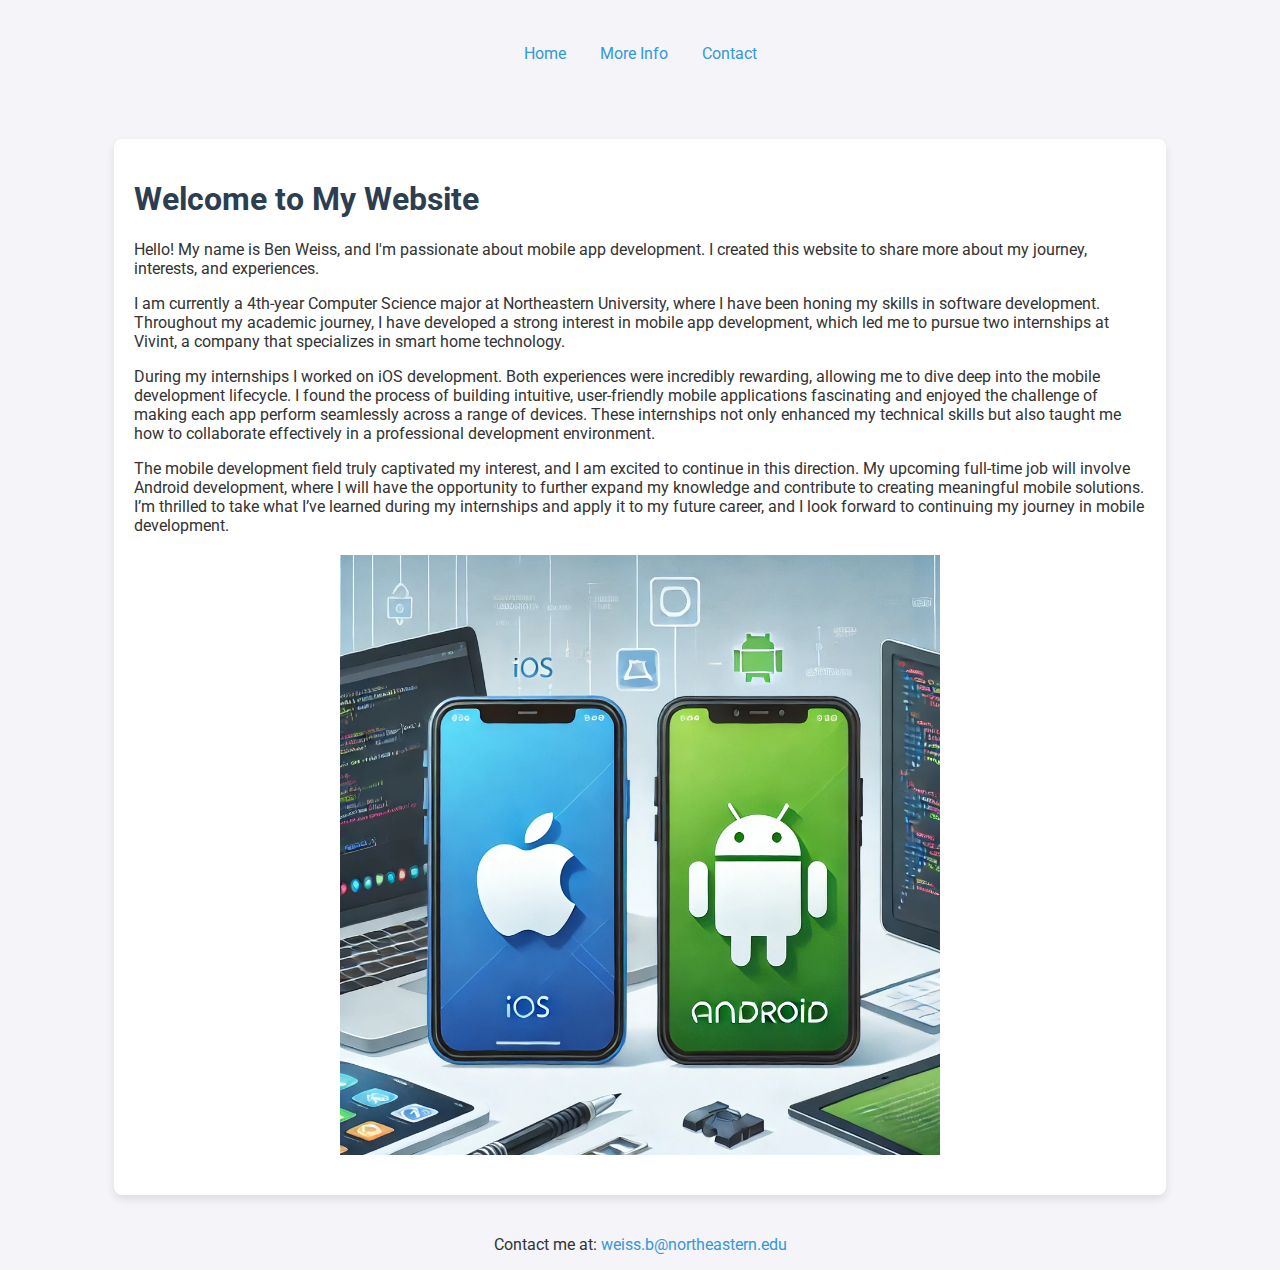
<file: index.html>
<!DOCTYPE html>
<html lang="en">
<head>
    <meta charset="UTF-8">
    <meta name="viewport" content="width=device-width, initial-scale=1.0">
    <title>About Me</title>
    <link rel="stylesheet" href="style.css"> 
    <link rel="stylesheet" href="https://fonts.googleapis.com/css2?family=Roboto:wght@400;700&display=swap">


</head>
<body>
    <header>
        <nav>
            <ul>
                <li><a href="index.html">Home</a></li>
                <li><a href="moreInfo.html">More Info</a></li>
                <li><a href="mailto:weiss.b@northeastern.edu">Contact</a></li>
            </ul>
        </nav>
    </header>

    <main>
        <section class="intro">
            <h1>Welcome to My Website</h1>
            <p>
                Hello! My name is Ben Weiss, and I'm passionate about mobile app development.
                I created this website to share more about my journey, interests, and experiences.
            </p>

            <p>
                I am currently a 4th-year Computer Science major at Northeastern University, where 
                I have been honing my skills in software development. Throughout my academic 
                journey, I have developed a strong interest in mobile app development, which led me to 
                pursue two internships at Vivint, a company that specializes in smart home technology.
            </p>

            <p>
                During my internships I worked on iOS development. Both experiences were incredibly 
                rewarding, allowing me to dive deep into the mobile development lifecycle. I 
                found the process of building intuitive, user-friendly mobile applications 
                fascinating and enjoyed the challenge of making each app perform seamlessly 
                across a range of devices. These internships not only enhanced my technical 
                skills but also taught me how to collaborate effectively in a professional 
                development environment.
            </p>

            <p>
                The mobile development field truly captivated my interest, and I am excited to 
                continue in this direction. My upcoming full-time job will involve Android development, 
                where I will have the opportunity to further expand my knowledge and contribute to 
                creating meaningful mobile solutions. I’m thrilled to take what I’ve learned during my 
                internships and apply it to my future career, and I look forward to continuing my journey 
                in mobile development.
            </p>
        </section>

        <section class="image">
            <img src="iOSAndroid.webp" alt="Image representing my interests">
        </section>
    </main>

    <footer>
        <p>Contact me at: <a href="mailto:weiss.b@northeastern.edu">weiss.b@northeastern.edu</a></p>
    </footer>
</body>
</html>
</file>
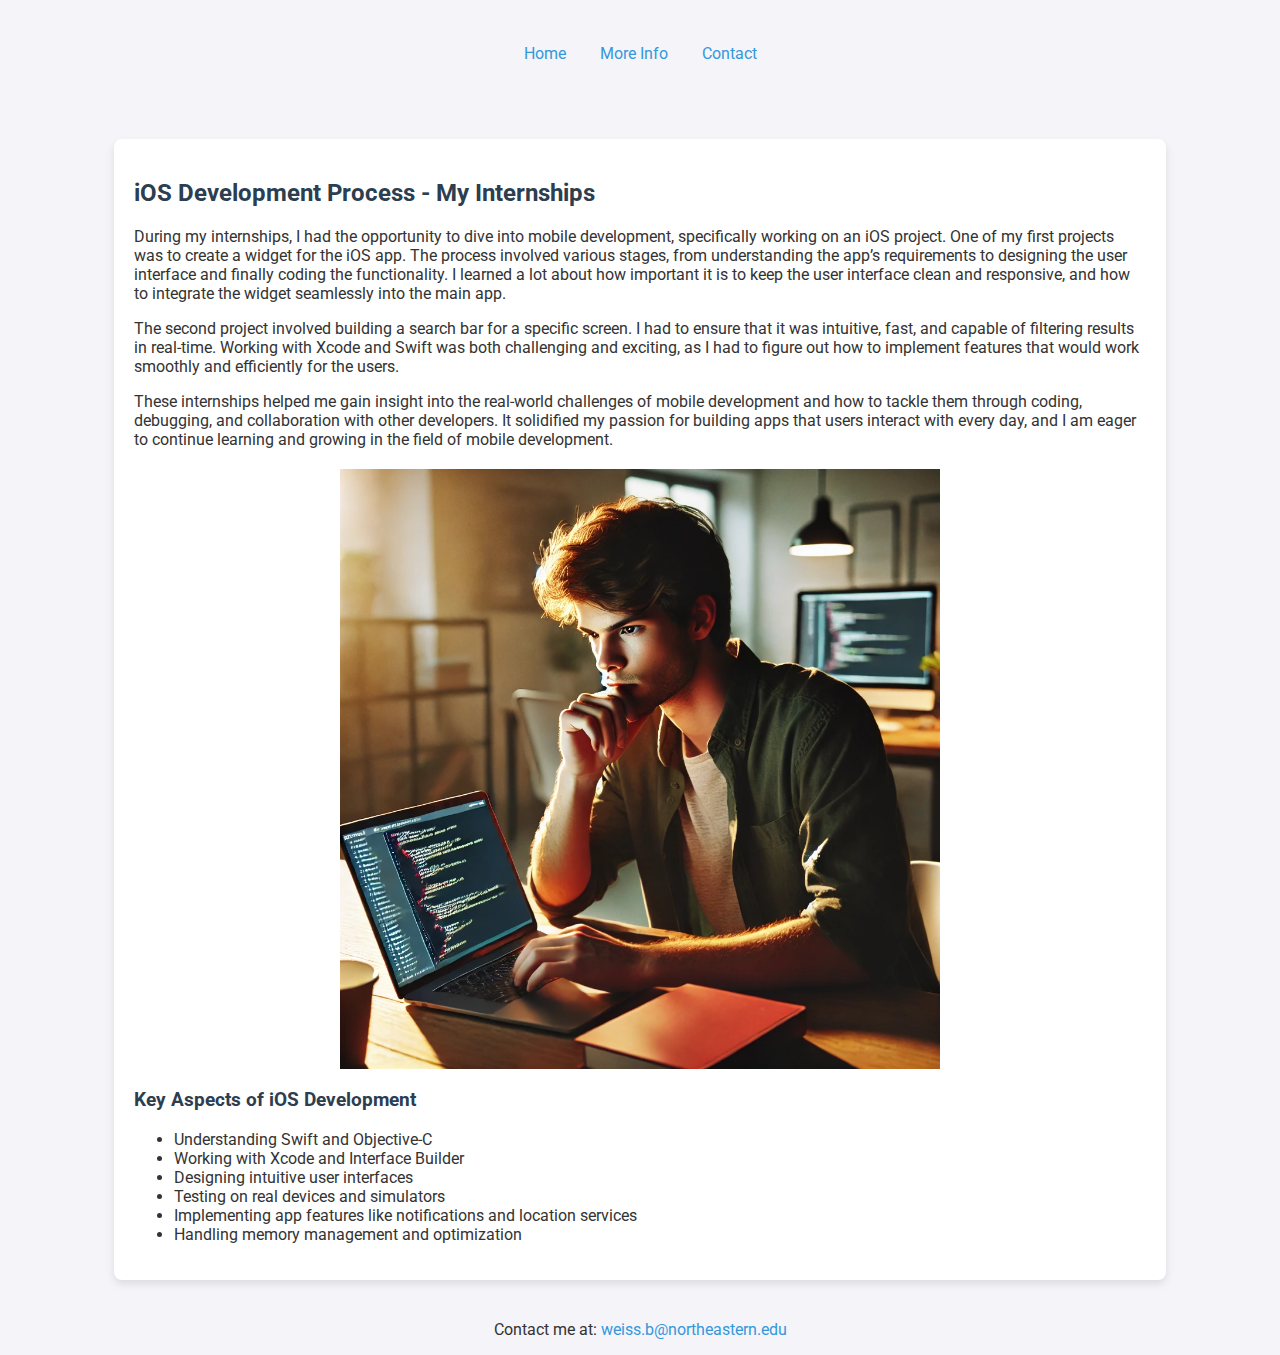
<file: moreInfo.html>
<!DOCTYPE html>
<html lang="en">
<head>
    <meta charset="UTF-8">
    <meta name="viewport" content="width=device-width, initial-scale=1.0">
    <title>iOS Development Process - My Internships</title>
    <link rel="stylesheet" href="https://fonts.googleapis.com/css2?family=Roboto:wght@400;700&display=swap">
    <link rel="stylesheet" href="style.css">
</head>
<body>
    <header>
        <nav>
            <ul>
                <li><a href="index.html">Home</a></li>
                <li><a href="moreInfo.html">More Info</a></li>
                <li><a href="mailto:weiss.b@northeastern.edu">Contact</a></li>
            </ul>
        </nav>
    </header>

    <main>
        <section class="intro">
            <h2>iOS Development Process - My Internships</h2>

            <p>
                During my internships, I had the opportunity to dive into mobile development, specifically working on an iOS project.
                One of my first projects was to create a widget for the iOS app. The process involved various stages, from understanding 
                the app’s requirements to designing the user interface and finally coding the functionality. I learned a lot about how 
                important it is to keep the user interface clean and responsive, and how to integrate the widget seamlessly into the 
                main app.
            </p>

            <p>
                The second project involved building a search bar for a specific screen. I had to ensure that it was intuitive, 
                fast, and capable of filtering results in real-time. Working with Xcode and Swift was both challenging and exciting, 
                as I had to figure out how to implement features that would work smoothly and efficiently for the users.
            </p>

            <p>
                These internships helped me gain insight into the real-world challenges of mobile development and how to tackle 
                them through coding, debugging, and collaboration with other developers. It solidified my passion for building 
                apps that users interact with every day, and I am eager to continue learning and growing in the field of mobile development.
            </p>
        </section>

        <section class="image">
            <img src="WidgetWork.webp" alt="Student working on mobile app development">
        </section>

        <section class="list">
            <h3>Key Aspects of iOS Development</h3>
            <ul>
                <li>Understanding Swift and Objective-C</li>
                <li>Working with Xcode and Interface Builder</li>
                <li>Designing intuitive user interfaces</li>
                <li>Testing on real devices and simulators</li>
                <li>Implementing app features like notifications and location services</li>
                <li>Handling memory management and optimization</li>
            </ul>
        </section>

    </main>

    <footer>
        <p>Contact me at: <a href="mailto:weiss.b@northeastern.edu">weiss.b@northeastern.edu</a></p>
    </footer>
</body>
</html>
</file>
<file: style.css>
/* Custom Font */
body {
    font-family: 'Roboto', sans-serif;
    background-color: #f4f4f9;
    color: #333;
}

/* Headings */
h1, h2, h3 {
    color: #2c3e50; 
}

/* Links */
a {
    color: #3498db; 
    text-decoration: none;  
}

a:hover {
    color: #2980b9; 
}

/* Header */
header {
    padding: 20px 0;          
    text-align: center;        
}

nav ul {
    list-style-type: none;     
    padding: 0;
}

nav ul li {
    display: inline;          
    margin: 0 15px;           
}

main {
    margin: 40px auto;         
    width: 80%;               
    padding: 20px;             
    background-color: #fff;    
    border-radius: 8px;       
    box-shadow: 0 4px 8px rgba(0, 0, 0, 0.1); 
}

/* 4. Image Styling */
.image img {
    width: 100%;               
    max-width: 600px;         
    height: auto;              
    display: block;            
    margin: 20px auto;         
}

/* 5. Footer Styling */
footer {
    text-align: center;        
    margin-top: 20px;          
}
</file>
